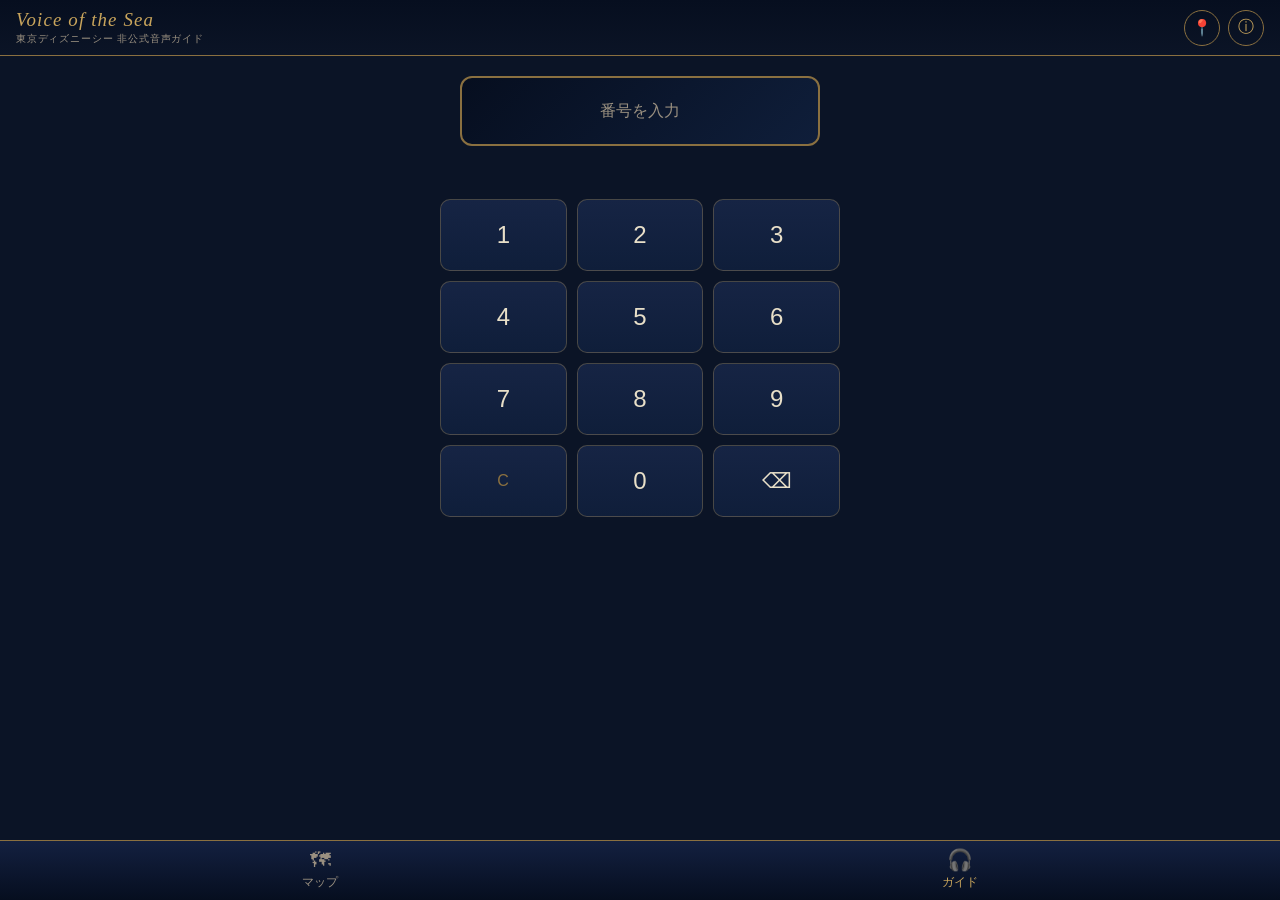
<file: index.html>
<!DOCTYPE html>
<html lang="ja">
<head>
  <meta charset="UTF-8">
  <meta name="viewport" content="width=device-width, initial-scale=1.0">
  <meta name="theme-color" content="#0b1426">
  <meta name="apple-mobile-web-app-capable" content="yes">
  <meta name="apple-mobile-web-app-status-bar-style" content="black-translucent">
  <meta name="apple-mobile-web-app-title" content="Voice of the Sea">
  <meta name="description" content="東京ディズニーシー 非公式音声ガイド by たみふるD">
  <title>Voice of the Sea</title>
  <link rel="stylesheet" href="vendor/leaflet/leaflet.css">
  <link rel="stylesheet" href="styles.css?v=7">
  <link rel="manifest" href="manifest.webmanifest">
  <link rel="icon" href="icon.svg" type="image/svg+xml">
  <link rel="apple-touch-icon" href="icon.svg">
</head>
<body>

  <!-- ===== Header ===== -->
  <header id="app-header">
    <div class="title-block">
      <h1>Voice of the Sea</h1>
      <small>東京ディズニーシー 非公式音声ガイド</small>
    </div>
    <div class="header-actions">
      <button id="btn-geo" aria-label="現在地でスポットを探す" aria-pressed="false" title="現在地でスポットを探す">📍</button>
      <button id="btn-about" aria-label="このアプリについて">ⓘ</button>
    </div>
  </header>

  <!-- ===== Nearby banner (shown when geolocation is on) ===== -->
  <div id="nearby-banner" role="status" aria-live="polite">
    <span class="nearby-icon">📍</span>
    <span class="nearby-text">
      <span class="nearby-label">近くのスポット</span>
      <span id="nearby-track">—</span>
    </span>
    <button id="btn-play-nearby" aria-label="近くのスポットを再生">▶ 再生</button>
  </div>

  <!-- ===== Main Content ===== -->
  <main id="main-content">

    <!-- Map Tab -->
    <section id="map-view" class="tab-view" role="tabpanel" aria-labelledby="tab-map">
      <div id="map-leaflet" aria-label="東京ディズニーシー スポット地図"></div>
    </section>

    <!-- Guide Tab -->
    <section id="guide-view" class="tab-view active" role="tabpanel" aria-labelledby="tab-guide">
      <div id="keypad-display-wrapper">
        <div id="keypad-display" aria-label="入力ディスプレイ" aria-live="polite">
          <span id="display-text" style="display:none;"></span>
          <span id="display-placeholder">番号を入力</span>
        </div>
      </div>
      <div id="error-msg" role="alert" aria-live="assertive"></div>
      <div id="current-track-label" aria-live="polite"></div>
      <div id="keypad" role="group" aria-label="キーパッド">
        <button class="key-btn" data-key="1" aria-label="1">1</button>
        <button class="key-btn" data-key="2" aria-label="2">2</button>
        <button class="key-btn" data-key="3" aria-label="3">3</button>
        <button class="key-btn" data-key="4" aria-label="4">4</button>
        <button class="key-btn" data-key="5" aria-label="5">5</button>
        <button class="key-btn" data-key="6" aria-label="6">6</button>
        <button class="key-btn" data-key="7" aria-label="7">7</button>
        <button class="key-btn" data-key="8" aria-label="8">8</button>
        <button class="key-btn" data-key="9" aria-label="9">9</button>
        <button class="key-btn key-clear" data-key="C" aria-label="Compass (C)">C</button>
        <button class="key-btn" data-key="0" aria-label="0">0</button>
        <button class="key-btn key-del" data-key="DEL" aria-label="削除">⌫</button>
      </div>
    </section>

  </main>

  <!-- ===== Mini Player ===== -->
  <div id="mini-player" role="region" aria-label="音声プレイヤー">
    <div id="player-track-info">
      <span id="player-track-name">—</span>
      <div class="player-controls">
        <button class="ctrl-btn" id="btn-prev" aria-label="前のトラック">⏮</button>
        <button class="ctrl-btn" id="btn-play-pause" aria-label="再生/一時停止">▶</button>
        <button class="ctrl-btn" id="btn-next" aria-label="次のトラック">⏭</button>
      </div>
    </div>
    <div id="player-seek-row">
      <span id="seek-time-current">0:00</span>
      <input type="range" id="seek-bar" min="0" max="100" value="0" step="0.1" aria-label="シーク">
      <span id="seek-time-total">0:00</span>
    </div>
  </div>

  <!-- ===== Tab Bar ===== -->
  <nav id="tab-bar" role="tablist" aria-label="メインタブ">
    <button class="tab-btn" id="tab-map" role="tab" aria-selected="false" aria-controls="map-view">
      <span class="tab-icon">🗺</span>
      <span>マップ</span>
    </button>
    <button class="tab-btn active" id="tab-guide" role="tab" aria-selected="true" aria-controls="guide-view">
      <span class="tab-icon">🎧</span>
      <span>ガイド</span>
    </button>
  </nav>

  <!-- ===== About Modal ===== -->
  <div id="modal-overlay" role="dialog" aria-modal="true" aria-labelledby="modal-title">
    <div id="about-modal">
      <button id="btn-close-modal" aria-label="閉じる">✕</button>
      <h2 id="modal-title">ご利用にあたって</h2>
      <div class="gold-divider"></div>
      <ul>
        <li>Voice of the Seaは、東京ディズニーシーの七つの海を巡る非公式の音声ガイドです。</li>
        <li>本コンテンツは、東京ディズニーシー、東京ディズニーリゾート、株式会社オリエンタルランド様とは一切関係ありません。</li>
        <li>製作者のたみふるDをはじめ、すべての製作者は本コンテンツにより収益を得ていません。</li>
        <li>音声・画像データの、私的使用を除く二次配布はご遠慮ください。</li>
        <li>本コンテンツは意図的に、ディズニーパークとしてのストーリーと実際の史実を混同する形で製作されています。</li>
        <li>マップタブのスポット位置はおおよその目安です。屋内アトラクションでは位置情報が届きにくいため、その場合はキーパッドで番号入力をご利用ください。</li>
        <li>ヘッダーの📍ボタンで現在地から最も近いスポットを表示できます。位置情報は端末内のみで利用され、外部に送信されません。</li>
        <li>地図の表示には<a href="https://www.openstreetmap.org/copyright" target="_blank" rel="noopener">OpenStreetMap</a>のデータを使用しています。</li>
        <li>パーク内でのご利用の際は、周囲の安全とイヤホンの音量に十分ご注意ください。</li>
        <li>【文責 TamifuruD】</li>
      </ul>
    </div>
  </div>

  <script src="vendor/leaflet/leaflet.js"></script>
  <script src="vendor/leaflet/leaflet-rotate-src.js"></script>
  <script src="app.js?v=6"></script>
</body>
</html>
</file>
<file: vendor/leaflet/leaflet.css>
/* required styles */

.leaflet-pane,
.leaflet-tile,
.leaflet-marker-icon,
.leaflet-marker-shadow,
.leaflet-tile-container,
.leaflet-pane > svg,
.leaflet-pane > canvas,
.leaflet-zoom-box,
.leaflet-image-layer,
.leaflet-layer {
	position: absolute;
	left: 0;
	top: 0;
	}
.leaflet-container {
	overflow: hidden;
	}
.leaflet-tile,
.leaflet-marker-icon,
.leaflet-marker-shadow {
	-webkit-user-select: none;
	   -moz-user-select: none;
	        user-select: none;
	  -webkit-user-drag: none;
	}
/* Prevents IE11 from highlighting tiles in blue */
.leaflet-tile::selection {
	background: transparent;
}
/* Safari renders non-retina tile on retina better with this, but Chrome is worse */
.leaflet-safari .leaflet-tile {
	image-rendering: -webkit-optimize-contrast;
	}
/* hack that prevents hw layers "stretching" when loading new tiles */
.leaflet-safari .leaflet-tile-container {
	width: 1600px;
	height: 1600px;
	-webkit-transform-origin: 0 0;
	}
.leaflet-marker-icon,
.leaflet-marker-shadow {
	display: block;
	}
/* .leaflet-container svg: reset svg max-width decleration shipped in Joomla! (joomla.org) 3.x */
/* .leaflet-container img: map is broken in FF if you have max-width: 100% on tiles */
.leaflet-container .leaflet-overlay-pane svg {
	max-width: none !important;
	max-height: none !important;
	}
.leaflet-container .leaflet-marker-pane img,
.leaflet-container .leaflet-shadow-pane img,
.leaflet-container .leaflet-tile-pane img,
.leaflet-container img.leaflet-image-layer,
.leaflet-container .leaflet-tile {
	max-width: none !important;
	max-height: none !important;
	width: auto;
	padding: 0;
	}

.leaflet-container img.leaflet-tile {
	/* See: https://bugs.chromium.org/p/chromium/issues/detail?id=600120 */
	mix-blend-mode: plus-lighter;
}

.leaflet-container.leaflet-touch-zoom {
	-ms-touch-action: pan-x pan-y;
	touch-action: pan-x pan-y;
	}
.leaflet-container.leaflet-touch-drag {
	-ms-touch-action: pinch-zoom;
	/* Fallback for FF which doesn't support pinch-zoom */
	touch-action: none;
	touch-action: pinch-zoom;
}
.leaflet-container.leaflet-touch-drag.leaflet-touch-zoom {
	-ms-touch-action: none;
	touch-action: none;
}
.leaflet-container {
	-webkit-tap-highlight-color: transparent;
}
.leaflet-container a {
	-webkit-tap-highlight-color: rgba(51, 181, 229, 0.4);
}
.leaflet-tile {
	filter: inherit;
	visibility: hidden;
	}
.leaflet-tile-loaded {
	visibility: inherit;
	}
.leaflet-zoom-box {
	width: 0;
	height: 0;
	-moz-box-sizing: border-box;
	     box-sizing: border-box;
	z-index: 800;
	}
/* workaround for https://bugzilla.mozilla.org/show_bug.cgi?id=888319 */
.leaflet-overlay-pane svg {
	-moz-user-select: none;
	}

.leaflet-pane         { z-index: 400; }

.leaflet-tile-pane    { z-index: 200; }
.leaflet-overlay-pane { z-index: 400; }
.leaflet-shadow-pane  { z-index: 500; }
.leaflet-marker-pane  { z-index: 600; }
.leaflet-tooltip-pane   { z-index: 650; }
.leaflet-popup-pane   { z-index: 700; }

.leaflet-map-pane canvas { z-index: 100; }
.leaflet-map-pane svg    { z-index: 200; }

.leaflet-vml-shape {
	width: 1px;
	height: 1px;
	}
.lvml {
	behavior: url(#default#VML);
	display: inline-block;
	position: absolute;
	}


/* control positioning */

.leaflet-control {
	position: relative;
	z-index: 800;
	pointer-events: visiblePainted; /* IE 9-10 doesn't have auto */
	pointer-events: auto;
	}
.leaflet-top,
.leaflet-bottom {
	position: absolute;
	z-index: 1000;
	pointer-events: none;
	}
.leaflet-top {
	top: 0;
	}
.leaflet-right {
	right: 0;
	}
.leaflet-bottom {
	bottom: 0;
	}
.leaflet-left {
	left: 0;
	}
.leaflet-control {
	float: left;
	clear: both;
	}
.leaflet-right .leaflet-control {
	float: right;
	}
.leaflet-top .leaflet-control {
	margin-top: 10px;
	}
.leaflet-bottom .leaflet-control {
	margin-bottom: 10px;
	}
.leaflet-left .leaflet-control {
	margin-left: 10px;
	}
.leaflet-right .leaflet-control {
	margin-right: 10px;
	}


/* zoom and fade animations */

.leaflet-fade-anim .leaflet-popup {
	opacity: 0;
	-webkit-transition: opacity 0.2s linear;
	   -moz-transition: opacity 0.2s linear;
	        transition: opacity 0.2s linear;
	}
.leaflet-fade-anim .leaflet-map-pane .leaflet-popup {
	opacity: 1;
	}
.leaflet-zoom-animated {
	-webkit-transform-origin: 0 0;
	    -ms-transform-origin: 0 0;
	        transform-origin: 0 0;
	}
svg.leaflet-zoom-animated {
	will-change: transform;
}

.leaflet-zoom-anim .leaflet-zoom-animated {
	-webkit-transition: -webkit-transform 0.25s cubic-bezier(0,0,0.25,1);
	   -moz-transition:    -moz-transform 0.25s cubic-bezier(0,0,0.25,1);
	        transition:         transform 0.25s cubic-bezier(0,0,0.25,1);
	}
.leaflet-zoom-anim .leaflet-tile,
.leaflet-pan-anim .leaflet-tile {
	-webkit-transition: none;
	   -moz-transition: none;
	        transition: none;
	}

.leaflet-zoom-anim .leaflet-zoom-hide {
	visibility: hidden;
	}


/* cursors */

.leaflet-interactive {
	cursor: pointer;
	}
.leaflet-grab {
	cursor: -webkit-grab;
	cursor:    -moz-grab;
	cursor:         grab;
	}
.leaflet-crosshair,
.leaflet-crosshair .leaflet-interactive {
	cursor: crosshair;
	}
.leaflet-popup-pane,
.leaflet-control {
	cursor: auto;
	}
.leaflet-dragging .leaflet-grab,
.leaflet-dragging .leaflet-grab .leaflet-interactive,
.leaflet-dragging .leaflet-marker-draggable {
	cursor: move;
	cursor: -webkit-grabbing;
	cursor:    -moz-grabbing;
	cursor:         grabbing;
	}

/* marker & overlays interactivity */
.leaflet-marker-icon,
.leaflet-marker-shadow,
.leaflet-image-layer,
.leaflet-pane > svg path,
.leaflet-tile-container {
	pointer-events: none;
	}

.leaflet-marker-icon.leaflet-interactive,
.leaflet-image-layer.leaflet-interactive,
.leaflet-pane > svg path.leaflet-interactive,
svg.leaflet-image-layer.leaflet-interactive path {
	pointer-events: visiblePainted; /* IE 9-10 doesn't have auto */
	pointer-events: auto;
	}

/* visual tweaks */

.leaflet-container {
	background: #ddd;
	outline-offset: 1px;
	}
.leaflet-container a {
	color: #0078A8;
	}
.leaflet-zoom-box {
	border: 2px dotted #38f;
	background: rgba(255,255,255,0.5);
	}


/* general typography */
.leaflet-container {
	font-family: "Helvetica Neue", Arial, Helvetica, sans-serif;
	font-size: 12px;
	font-size: 0.75rem;
	line-height: 1.5;
	}


/* general toolbar styles */

.leaflet-bar {
	box-shadow: 0 1px 5px rgba(0,0,0,0.65);
	border-radius: 4px;
	}
.leaflet-bar a {
	background-color: #fff;
	border-bottom: 1px solid #ccc;
	width: 26px;
	height: 26px;
	line-height: 26px;
	display: block;
	text-align: center;
	text-decoration: none;
	color: black;
	}
.leaflet-bar a,
.leaflet-control-layers-toggle {
	background-position: 50% 50%;
	background-repeat: no-repeat;
	display: block;
	}
.leaflet-bar a:hover,
.leaflet-bar a:focus {
	background-color: #f4f4f4;
	}
.leaflet-bar a:first-child {
	border-top-left-radius: 4px;
	border-top-right-radius: 4px;
	}
.leaflet-bar a:last-child {
	border-bottom-left-radius: 4px;
	border-bottom-right-radius: 4px;
	border-bottom: none;
	}
.leaflet-bar a.leaflet-disabled {
	cursor: default;
	background-color: #f4f4f4;
	color: #bbb;
	}

.leaflet-touch .leaflet-bar a {
	width: 30px;
	height: 30px;
	line-height: 30px;
	}
.leaflet-touch .leaflet-bar a:first-child {
	border-top-left-radius: 2px;
	border-top-right-radius: 2px;
	}
.leaflet-touch .leaflet-bar a:last-child {
	border-bottom-left-radius: 2px;
	border-bottom-right-radius: 2px;
	}

/* zoom control */

.leaflet-control-zoom-in,
.leaflet-control-zoom-out {
	font: bold 18px 'Lucida Console', Monaco, monospace;
	text-indent: 1px;
	}

.leaflet-touch .leaflet-control-zoom-in, .leaflet-touch .leaflet-control-zoom-out  {
	font-size: 22px;
	}


/* layers control */

.leaflet-control-layers {
	box-shadow: 0 1px 5px rgba(0,0,0,0.4);
	background: #fff;
	border-radius: 5px;
	}
.leaflet-control-layers-toggle {
	background-image: url(images/layers.png);
	width: 36px;
	height: 36px;
	}
.leaflet-retina .leaflet-control-layers-toggle {
	background-image: url(images/layers-2x.png);
	background-size: 26px 26px;
	}
.leaflet-touch .leaflet-control-layers-toggle {
	width: 44px;
	height: 44px;
	}
.leaflet-control-layers .leaflet-control-layers-list,
.leaflet-control-layers-expanded .leaflet-control-layers-toggle {
	display: none;
	}
.leaflet-control-layers-expanded .leaflet-control-layers-list {
	display: block;
	position: relative;
	}
.leaflet-control-layers-expanded {
	padding: 6px 10px 6px 6px;
	color: #333;
	background: #fff;
	}
.leaflet-control-layers-scrollbar {
	overflow-y: scroll;
	overflow-x: hidden;
	padding-right: 5px;
	}
.leaflet-control-layers-selector {
	margin-top: 2px;
	position: relative;
	top: 1px;
	}
.leaflet-control-layers label {
	display: block;
	font-size: 13px;
	font-size: 1.08333em;
	}
.leaflet-control-layers-separator {
	height: 0;
	border-top: 1px solid #ddd;
	margin: 5px -10px 5px -6px;
	}

/* Default icon URLs */
.leaflet-default-icon-path { /* used only in path-guessing heuristic, see L.Icon.Default */
	background-image: url(images/marker-icon.png);
	}


/* attribution and scale controls */

.leaflet-container .leaflet-control-attribution {
	background: #fff;
	background: rgba(255, 255, 255, 0.8);
	margin: 0;
	}
.leaflet-control-attribution,
.leaflet-control-scale-line {
	padding: 0 5px;
	color: #333;
	line-height: 1.4;
	}
.leaflet-control-attribution a {
	text-decoration: none;
	}
.leaflet-control-attribution a:hover,
.leaflet-control-attribution a:focus {
	text-decoration: underline;
	}
.leaflet-attribution-flag {
	display: inline !important;
	vertical-align: baseline !important;
	width: 1em;
	height: 0.6669em;
	}
.leaflet-left .leaflet-control-scale {
	margin-left: 5px;
	}
.leaflet-bottom .leaflet-control-scale {
	margin-bottom: 5px;
	}
.leaflet-control-scale-line {
	border: 2px solid #777;
	border-top: none;
	line-height: 1.1;
	padding: 2px 5px 1px;
	white-space: nowrap;
	-moz-box-sizing: border-box;
	     box-sizing: border-box;
	background: rgba(255, 255, 255, 0.8);
	text-shadow: 1px 1px #fff;
	}
.leaflet-control-scale-line:not(:first-child) {
	border-top: 2px solid #777;
	border-bottom: none;
	margin-top: -2px;
	}
.leaflet-control-scale-line:not(:first-child):not(:last-child) {
	border-bottom: 2px solid #777;
	}

.leaflet-touch .leaflet-control-attribution,
.leaflet-touch .leaflet-control-layers,
.leaflet-touch .leaflet-bar {
	box-shadow: none;
	}
.leaflet-touch .leaflet-control-layers,
.leaflet-touch .leaflet-bar {
	border: 2px solid rgba(0,0,0,0.2);
	background-clip: padding-box;
	}


/* popup */

.leaflet-popup {
	position: absolute;
	text-align: center;
	margin-bottom: 20px;
	}
.leaflet-popup-content-wrapper {
	padding: 1px;
	text-align: left;
	border-radius: 12px;
	}
.leaflet-popup-content {
	margin: 13px 24px 13px 20px;
	line-height: 1.3;
	font-size: 13px;
	font-size: 1.08333em;
	min-height: 1px;
	}
.leaflet-popup-content p {
	margin: 17px 0;
	margin: 1.3em 0;
	}
.leaflet-popup-tip-container {
	width: 40px;
	height: 20px;
	position: absolute;
	left: 50%;
	margin-top: -1px;
	margin-left: -20px;
	overflow: hidden;
	pointer-events: none;
	}
.leaflet-popup-tip {
	width: 17px;
	height: 17px;
	padding: 1px;

	margin: -10px auto 0;
	pointer-events: auto;

	-webkit-transform: rotate(45deg);
	   -moz-transform: rotate(45deg);
	    -ms-transform: rotate(45deg);
	        transform: rotate(45deg);
	}
.leaflet-popup-content-wrapper,
.leaflet-popup-tip {
	background: white;
	color: #333;
	box-shadow: 0 3px 14px rgba(0,0,0,0.4);
	}
.leaflet-container a.leaflet-popup-close-button {
	position: absolute;
	top: 0;
	right: 0;
	border: none;
	text-align: center;
	width: 24px;
	height: 24px;
	font: 16px/24px Tahoma, Verdana, sans-serif;
	color: #757575;
	text-decoration: none;
	background: transparent;
	}
.leaflet-container a.leaflet-popup-close-button:hover,
.leaflet-container a.leaflet-popup-close-button:focus {
	color: #585858;
	}
.leaflet-popup-scrolled {
	overflow: auto;
	}

.leaflet-oldie .leaflet-popup-content-wrapper {
	-ms-zoom: 1;
	}
.leaflet-oldie .leaflet-popup-tip {
	width: 24px;
	margin: 0 auto;

	-ms-filter: "progid:DXImageTransform.Microsoft.Matrix(M11=0.70710678, M12=0.70710678, M21=-0.70710678, M22=0.70710678)";
	filter: progid:DXImageTransform.Microsoft.Matrix(M11=0.70710678, M12=0.70710678, M21=-0.70710678, M22=0.70710678);
	}

.leaflet-oldie .leaflet-control-zoom,
.leaflet-oldie .leaflet-control-layers,
.leaflet-oldie .leaflet-popup-content-wrapper,
.leaflet-oldie .leaflet-popup-tip {
	border: 1px solid #999;
	}


/* div icon */

.leaflet-div-icon {
	background: #fff;
	border: 1px solid #666;
	}


/* Tooltip */
/* Base styles for the element that has a tooltip */
.leaflet-tooltip {
	position: absolute;
	padding: 6px;
	background-color: #fff;
	border: 1px solid #fff;
	border-radius: 3px;
	color: #222;
	white-space: nowrap;
	-webkit-user-select: none;
	-moz-user-select: none;
	-ms-user-select: none;
	user-select: none;
	pointer-events: none;
	box-shadow: 0 1px 3px rgba(0,0,0,0.4);
	}
.leaflet-tooltip.leaflet-interactive {
	cursor: pointer;
	pointer-events: auto;
	}
.leaflet-tooltip-top:before,
.leaflet-tooltip-bottom:before,
.leaflet-tooltip-left:before,
.leaflet-tooltip-right:before {
	position: absolute;
	pointer-events: none;
	border: 6px solid transparent;
	background: transparent;
	content: "";
	}

/* Directions */

.leaflet-tooltip-bottom {
	margin-top: 6px;
}
.leaflet-tooltip-top {
	margin-top: -6px;
}
.leaflet-tooltip-bottom:before,
.leaflet-tooltip-top:before {
	left: 50%;
	margin-left: -6px;
	}
.leaflet-tooltip-top:before {
	bottom: 0;
	margin-bottom: -12px;
	border-top-color: #fff;
	}
.leaflet-tooltip-bottom:before {
	top: 0;
	margin-top: -12px;
	margin-left: -6px;
	border-bottom-color: #fff;
	}
.leaflet-tooltip-left {
	margin-left: -6px;
}
.leaflet-tooltip-right {
	margin-left: 6px;
}
.leaflet-tooltip-left:before,
.leaflet-tooltip-right:before {
	top: 50%;
	margin-top: -6px;
	}
.leaflet-tooltip-left:before {
	right: 0;
	margin-right: -12px;
	border-left-color: #fff;
	}
.leaflet-tooltip-right:before {
	left: 0;
	margin-left: -12px;
	border-right-color: #fff;
	}

/* Printing */

@media print {
	/* Prevent printers from removing background-images of controls. */
	.leaflet-control {
		-webkit-print-color-adjust: exact;
		print-color-adjust: exact;
		}
	}
</file>
<file: styles.css>
/* ===== CSS Custom Properties ===== */
:root {
  --navy: #0b1426;
  --navy-mid: #132040;
  --navy-light: #1a2d5a;
  --gold: #c9a55c;
  --gold-light: #e0c07a;
  --gold-dim: #8a7040;
  --text: #e8dfc8;
  --text-muted: #9a9080;
  --surface: #0f1e3a;
  --surface-raised: #162444;
  --danger: #e05050;
  --tab-h: 60px;
  --player-h: 88px;
  --header-h: 56px;
}

/* ===== Reset ===== */
*, *::before, *::after { box-sizing: border-box; margin: 0; padding: 0; }
html { font-size: 16px; -webkit-text-size-adjust: 100%; }
body {
  font-family: -apple-system, BlinkMacSystemFont, 'Hiragino Sans', 'Hiragino Kaku Gothic ProN', sans-serif;
  background: var(--navy);
  color: var(--text);
  min-height: 100vh;
  overflow-x: hidden;
}

/* ===== Typography ===== */
h1, h2, h3, .serif {
  font-family: Georgia, 'Hiragino Mincho ProN', 'Yu Mincho', 'Times New Roman', serif;
}

/* ===== Header ===== */
#app-header {
  position: fixed;
  top: 0;
  left: 0;
  right: 0;
  height: var(--header-h);
  background: linear-gradient(180deg, #060e1f 0%, var(--navy) 100%);
  border-bottom: 1px solid var(--gold-dim);
  display: flex;
  align-items: center;
  justify-content: space-between;
  padding: 0 16px;
  z-index: 100;
}
#app-header .title-block h1 {
  font-size: 1.18rem;
  color: var(--gold);
  letter-spacing: 0.06em;
  line-height: 1.15;
  font-weight: 500;
  font-style: italic;
}
#app-header .title-block small {
  font-size: 0.65rem;
  color: var(--text-muted);
  display: block;
  margin-top: 2px;
  font-family: -apple-system, BlinkMacSystemFont, sans-serif;
  letter-spacing: 0.08em;
}
.header-actions {
  display: flex;
  gap: 8px;
  align-items: center;
}
#btn-about, #btn-geo {
  background: none;
  border: 1px solid var(--gold-dim);
  color: var(--gold);
  width: 36px;
  height: 36px;
  border-radius: 50%;
  font-size: 1rem;
  cursor: pointer;
  display: flex;
  align-items: center;
  justify-content: center;
  flex-shrink: 0;
  transition: background 0.2s, border-color 0.2s, color 0.2s;
  font-family: -apple-system, sans-serif;
}
#btn-about:hover, #btn-about:active,
#btn-geo:hover, #btn-geo:active { background: rgba(201,165,92,0.15); }
#btn-geo[aria-pressed="true"] {
  background: var(--gold);
  color: var(--navy);
  border-color: var(--gold);
}
#btn-geo.locating {
  animation: geo-pulse 1.2s ease-in-out infinite;
}
@keyframes geo-pulse {
  0%, 100% { opacity: 1; }
  50% { opacity: 0.5; }
}

/* ===== Nearby banner ===== */
#nearby-banner {
  position: fixed;
  top: var(--header-h);
  left: 0;
  right: 0;
  background: linear-gradient(180deg, var(--navy-mid) 0%, var(--surface) 100%);
  border-bottom: 1px solid var(--gold-dim);
  padding: 10px 16px;
  display: none;
  align-items: center;
  gap: 10px;
  z-index: 90;
  font-size: 0.85rem;
}
#nearby-banner.visible { display: flex; }
#nearby-banner.changed { animation: nearby-flash 0.6s ease-out; }
@keyframes nearby-flash {
  0%   { background: rgba(201,165,92,0.4); }
  100% { background: linear-gradient(180deg, var(--navy-mid) 0%, var(--surface) 100%); }
}
.nearby-icon { font-size: 1.1rem; flex-shrink: 0; }
.nearby-text {
  flex: 1;
  min-width: 0;
  display: flex;
  flex-direction: column;
  line-height: 1.25;
  overflow: hidden;
}
.nearby-label {
  color: var(--text-muted);
  font-size: 0.62rem;
  letter-spacing: 0.08em;
  text-transform: uppercase;
}
#nearby-track {
  color: var(--gold-light);
  font-weight: 500;
  white-space: nowrap;
  overflow: hidden;
  text-overflow: ellipsis;
}
#btn-play-nearby {
  background: var(--gold);
  color: var(--navy);
  border: none;
  padding: 6px 14px;
  border-radius: 14px;
  font-size: 0.78rem;
  font-weight: 600;
  cursor: pointer;
  flex-shrink: 0;
  font-family: -apple-system, sans-serif;
}
#btn-play-nearby:disabled {
  background: var(--gold-dim);
  cursor: not-allowed;
  opacity: 0.6;
}
body.nearby-active #main-content {
  padding-top: calc(var(--header-h) + 48px);
}

/* ===== Main Content ===== */
#main-content {
  padding-top: var(--header-h);
  padding-bottom: calc(var(--tab-h) + var(--player-h) + 8px);
}

/* ===== Tab Views ===== */
.tab-view { display: none; }
.tab-view.active { display: block; }

/* ===== Map Tab (Leaflet) ===== */
#map-view.active {
  display: block;
  position: fixed;
  top: var(--header-h);
  left: 0; right: 0;
  bottom: var(--tab-h);
  padding: 0;
  margin: 0;
}
body.has-player #map-view.active { bottom: calc(var(--tab-h) + var(--player-h)); }
body.nearby-active #map-view.active { top: calc(var(--header-h) + 48px); }
#map-leaflet {
  width: 100%;
  height: 100%;
  background: #e8e4d8;
}

/* Custom spot markers */
.spot-marker { background: none; border: none; }
.spot-pin {
  width: 30px;
  height: 30px;
  border-radius: 50%;
  background: linear-gradient(135deg, var(--gold-light) 0%, var(--gold) 100%);
  color: var(--navy);
  border: 2px solid var(--navy);
  display: flex;
  align-items: center;
  justify-content: center;
  font-weight: 700;
  font-size: 12px;
  font-family: -apple-system, BlinkMacSystemFont, sans-serif;
  box-shadow: 0 2px 5px rgba(0,0,0,0.4), 0 0 0 1px rgba(201,165,92,0.3);
  transition: transform 0.15s, box-shadow 0.15s;
}
.spot-marker:hover .spot-pin, .spot-marker:active .spot-pin {
  transform: scale(1.15);
  box-shadow: 0 4px 8px rgba(0,0,0,0.5), 0 0 0 2px var(--gold-light);
}
.spot-pin.playing {
  background: linear-gradient(135deg, #fff 0%, var(--gold-light) 100%);
  animation: pin-pulse 1.5s ease-in-out infinite;
}
@keyframes pin-pulse {
  0%, 100% { box-shadow: 0 2px 5px rgba(0,0,0,0.4), 0 0 0 0 rgba(224,192,122,0.6); }
  50%      { box-shadow: 0 2px 5px rgba(0,0,0,0.4), 0 0 0 8px rgba(224,192,122,0); }
}

/* User location marker */
.user-marker { background: none; border: none; }
.user-dot {
  width: 18px;
  height: 18px;
  border-radius: 50%;
  background: #4a9eff;
  border: 3px solid #fff;
  box-shadow: 0 0 0 2px rgba(74,158,255,0.4), 0 2px 6px rgba(0,0,0,0.4);
  animation: user-pulse 2s ease-in-out infinite;
}
@keyframes user-pulse {
  0%, 100% { box-shadow: 0 0 0 2px rgba(74,158,255,0.4), 0 0 0 0 rgba(74,158,255,0.5), 0 2px 6px rgba(0,0,0,0.4); }
  50%      { box-shadow: 0 0 0 2px rgba(74,158,255,0.4), 0 0 0 14px rgba(74,158,255,0), 0 2px 6px rgba(0,0,0,0.4); }
}

/* Leaflet overrides: dark theme tweaks */
.leaflet-control-attribution {
  background: rgba(11,20,38,0.85) !important;
  color: var(--text-muted) !important;
  font-size: 10px !important;
}
.leaflet-control-attribution a {
  color: var(--gold-light) !important;
}
.leaflet-popup-content-wrapper {
  background: var(--surface-raised) !important;
  color: var(--text) !important;
  border: 1px solid var(--gold-dim) !important;
  border-radius: 8px !important;
}
.leaflet-popup-tip { background: var(--surface-raised) !important; }
.leaflet-popup-content { margin: 12px 14px !important; font-size: 0.9rem !important; }
.popup-title {
  font-family: Georgia, 'Hiragino Mincho ProN', serif;
  color: var(--gold-light);
  font-size: 1rem;
  margin-bottom: 6px;
  display: block;
}
.popup-en {
  color: var(--text-muted);
  font-size: 0.75rem;
  display: block;
  margin-bottom: 8px;
}
.popup-play {
  background: var(--gold);
  color: var(--navy);
  border: none;
  padding: 6px 14px;
  border-radius: 14px;
  font-size: 0.78rem;
  font-weight: 600;
  cursor: pointer;
  font-family: -apple-system, sans-serif;
}
.leaflet-bar a {
  background-color: var(--surface-raised) !important;
  color: var(--gold) !important;
  border-bottom-color: var(--gold-dim) !important;
}
.leaflet-bar a:hover { background-color: var(--navy-mid) !important; }

/* ===== Guide Tab ===== */
#guide-view.active {
  display: flex;
  flex-direction: column;
  align-items: center;
  padding: 20px 16px 16px;
  gap: 16px;
}

/* Keypad display */
#keypad-display-wrapper {
  width: 100%;
  max-width: 360px;
}
#keypad-display {
  width: 100%;
  background: linear-gradient(135deg, #060e1f 0%, var(--surface) 100%);
  border: 2px solid var(--gold-dim);
  border-radius: 12px;
  padding: 18px 24px;
  text-align: center;
  min-height: 70px;
  display: flex;
  align-items: center;
  justify-content: center;
  transition: border-color 0.2s;
}
#keypad-display.has-input { border-color: var(--gold); }
#keypad-display.error-shake {
  border-color: var(--danger);
  animation: shake 0.4s ease;
}
#display-text {
  font-size: 2.2rem;
  font-weight: 700;
  color: var(--gold);
  letter-spacing: 0.12em;
  font-variant-numeric: tabular-nums;
  min-width: 2ch;
}
#display-placeholder {
  font-size: 1rem;
  color: var(--text-muted);
}
#error-msg {
  font-size: 0.85rem;
  color: var(--danger);
  display: none;
  text-align: center;
  width: 100%;
  max-width: 360px;
  min-height: 1.4em;
}
#error-msg.visible { display: block; }

/* Current track label */
#current-track-label {
  font-size: 0.92rem;
  color: var(--text-muted);
  text-align: center;
  min-height: 1.4em;
  width: 100%;
  max-width: 360px;
}
#current-track-label span {
  color: var(--gold-light);
}

/* Keypad grid */
#keypad {
  display: grid;
  grid-template-columns: repeat(3, 1fr);
  gap: 10px;
  width: 100%;
  max-width: 360px;
}
.key-btn {
  background: linear-gradient(180deg, var(--surface-raised) 0%, var(--surface) 100%);
  border: 1px solid rgba(201,165,92,0.3);
  color: var(--text);
  border-radius: 10px;
  height: 64px;
  font-size: 1.5rem;
  font-weight: 500;
  cursor: pointer;
  display: flex;
  align-items: center;
  justify-content: center;
  transition: all 0.12s;
  -webkit-tap-highlight-color: transparent;
  user-select: none;
}
.key-btn:hover { background: var(--surface-raised); }
.key-btn:active, .key-btn.pressed {
  background: linear-gradient(135deg, rgba(201,165,92,0.25) 0%, rgba(201,165,92,0.1) 100%);
  border-color: var(--gold);
  color: var(--gold-light);
  transform: scale(0.95);
}
.key-btn.key-clear { color: var(--gold-dim); font-size: 1rem; letter-spacing: 0.04em; }
.key-btn.key-del { font-size: 1.3rem; }

@keyframes shake {
  0%   { transform: translateX(0); }
  20%  { transform: translateX(-8px); }
  40%  { transform: translateX(8px); }
  60%  { transform: translateX(-6px); }
  80%  { transform: translateX(6px); }
  100% { transform: translateX(0); }
}

/* ===== Mini Player ===== */
#mini-player {
  position: fixed;
  bottom: var(--tab-h);
  left: 0;
  right: 0;
  height: var(--player-h);
  background: linear-gradient(180deg, var(--navy-mid) 0%, var(--navy) 100%);
  border-top: 1px solid var(--gold-dim);
  border-bottom: 1px solid rgba(201,165,92,0.15);
  z-index: 90;
  display: none;
  flex-direction: column;
  justify-content: center;
  padding: 6px 12px 4px;
  gap: 4px;
}
#mini-player.visible { display: flex; }

#player-track-info {
  display: flex;
  align-items: center;
  justify-content: space-between;
  gap: 8px;
}
#player-track-name {
  font-size: 0.82rem;
  color: var(--gold-light);
  overflow: hidden;
  text-overflow: ellipsis;
  white-space: nowrap;
  flex: 1;
}
.player-controls {
  display: flex;
  align-items: center;
  gap: 6px;
  flex-shrink: 0;
}
.ctrl-btn {
  background: none;
  border: none;
  color: var(--text);
  font-size: 1.1rem;
  width: 36px;
  height: 36px;
  border-radius: 50%;
  cursor: pointer;
  display: flex;
  align-items: center;
  justify-content: center;
  transition: all 0.15s;
  -webkit-tap-highlight-color: transparent;
}
.ctrl-btn:hover, .ctrl-btn:active { background: rgba(201,165,92,0.15); color: var(--gold-light); }
#btn-play-pause {
  width: 40px;
  height: 40px;
  background: linear-gradient(135deg, var(--gold-dim) 0%, var(--gold) 100%);
  color: var(--navy);
  border-radius: 50%;
  font-size: 1.0rem;
}
#btn-play-pause:hover, #btn-play-pause:active {
  background: linear-gradient(135deg, var(--gold) 0%, var(--gold-light) 100%);
  color: var(--navy);
}

#player-seek-row {
  display: flex;
  align-items: center;
  gap: 8px;
}
#seek-time-current, #seek-time-total {
  font-size: 0.7rem;
  color: var(--text-muted);
  min-width: 28px;
  font-variant-numeric: tabular-nums;
}
#seek-time-total { text-align: right; }
#seek-bar {
  flex: 1;
  -webkit-appearance: none;
  appearance: none;
  height: 4px;
  background: linear-gradient(90deg, var(--gold) 0%, var(--gold) var(--seek-pct, 0%), var(--surface-raised) var(--seek-pct, 0%), var(--surface-raised) 100%);
  border-radius: 2px;
  cursor: pointer;
  outline: none;
}
#seek-bar::-webkit-slider-thumb {
  -webkit-appearance: none;
  width: 14px;
  height: 14px;
  background: var(--gold);
  border-radius: 50%;
  box-shadow: 0 0 4px rgba(0,0,0,0.5);
}
#seek-bar::-moz-range-thumb {
  width: 14px;
  height: 14px;
  background: var(--gold);
  border-radius: 50%;
  border: none;
}

/* ===== Tab Bar ===== */
#tab-bar {
  position: fixed;
  bottom: 0;
  left: 0;
  right: 0;
  height: var(--tab-h);
  background: linear-gradient(180deg, var(--navy-mid) 0%, #060e1f 100%);
  border-top: 1px solid var(--gold-dim);
  display: flex;
  z-index: 100;
}
.tab-btn {
  flex: 1;
  background: none;
  border: none;
  color: var(--text-muted);
  font-size: 0.78rem;
  display: flex;
  flex-direction: column;
  align-items: center;
  justify-content: center;
  gap: 3px;
  cursor: pointer;
  transition: color 0.18s;
  -webkit-tap-highlight-color: transparent;
}
.tab-btn .tab-icon { font-size: 1.3rem; line-height: 1; }
.tab-btn.active { color: var(--gold); }
.tab-btn:hover { color: var(--gold-light); }

/* ===== About Modal ===== */
#modal-overlay {
  position: fixed;
  inset: 0;
  background: rgba(6,14,31,0.85);
  z-index: 200;
  display: none;
  align-items: center;
  justify-content: center;
  padding: 24px 16px;
  backdrop-filter: blur(4px);
  -webkit-backdrop-filter: blur(4px);
}
#modal-overlay.visible { display: flex; }
#about-modal {
  background: linear-gradient(160deg, var(--navy-mid) 0%, var(--navy) 100%);
  border: 1px solid var(--gold-dim);
  border-radius: 16px;
  max-width: 480px;
  width: 100%;
  max-height: 80vh;
  overflow-y: auto;
  padding: 24px;
  position: relative;
}
#about-modal h2 {
  font-size: 1.15rem;
  color: var(--gold);
  margin-bottom: 16px;
  letter-spacing: 0.04em;
}
#about-modal ul {
  list-style: none;
  display: flex;
  flex-direction: column;
  gap: 10px;
}
#about-modal li {
  font-size: 0.88rem;
  line-height: 1.65;
  color: var(--text);
  padding-left: 1em;
  position: relative;
}
#about-modal li::before {
  content: '・';
  position: absolute;
  left: 0;
  color: var(--gold-dim);
}
#btn-close-modal {
  position: absolute;
  top: 16px;
  right: 16px;
  background: none;
  border: 1px solid var(--gold-dim);
  color: var(--text-muted);
  width: 32px;
  height: 32px;
  border-radius: 50%;
  cursor: pointer;
  font-size: 1rem;
  display: flex;
  align-items: center;
  justify-content: center;
  transition: all 0.2s;
}
#btn-close-modal:hover { background: rgba(201,165,92,0.15); color: var(--gold); }

/* ===== Decorative gold line ===== */
.gold-divider {
  height: 1px;
  background: linear-gradient(90deg, transparent, var(--gold-dim), transparent);
  margin: 0 24px 16px;
}

/* ===== Responsive ===== */
@media (min-width: 600px) {
  #keypad { max-width: 400px; }
  .key-btn { height: 72px; }
  #guide-view { padding: 32px 24px 24px; }
}
@media (min-width: 960px) {
  #main-content { max-width: 800px; margin: 0 auto; }
  #map-display { padding: 24px; }
}
</file>
